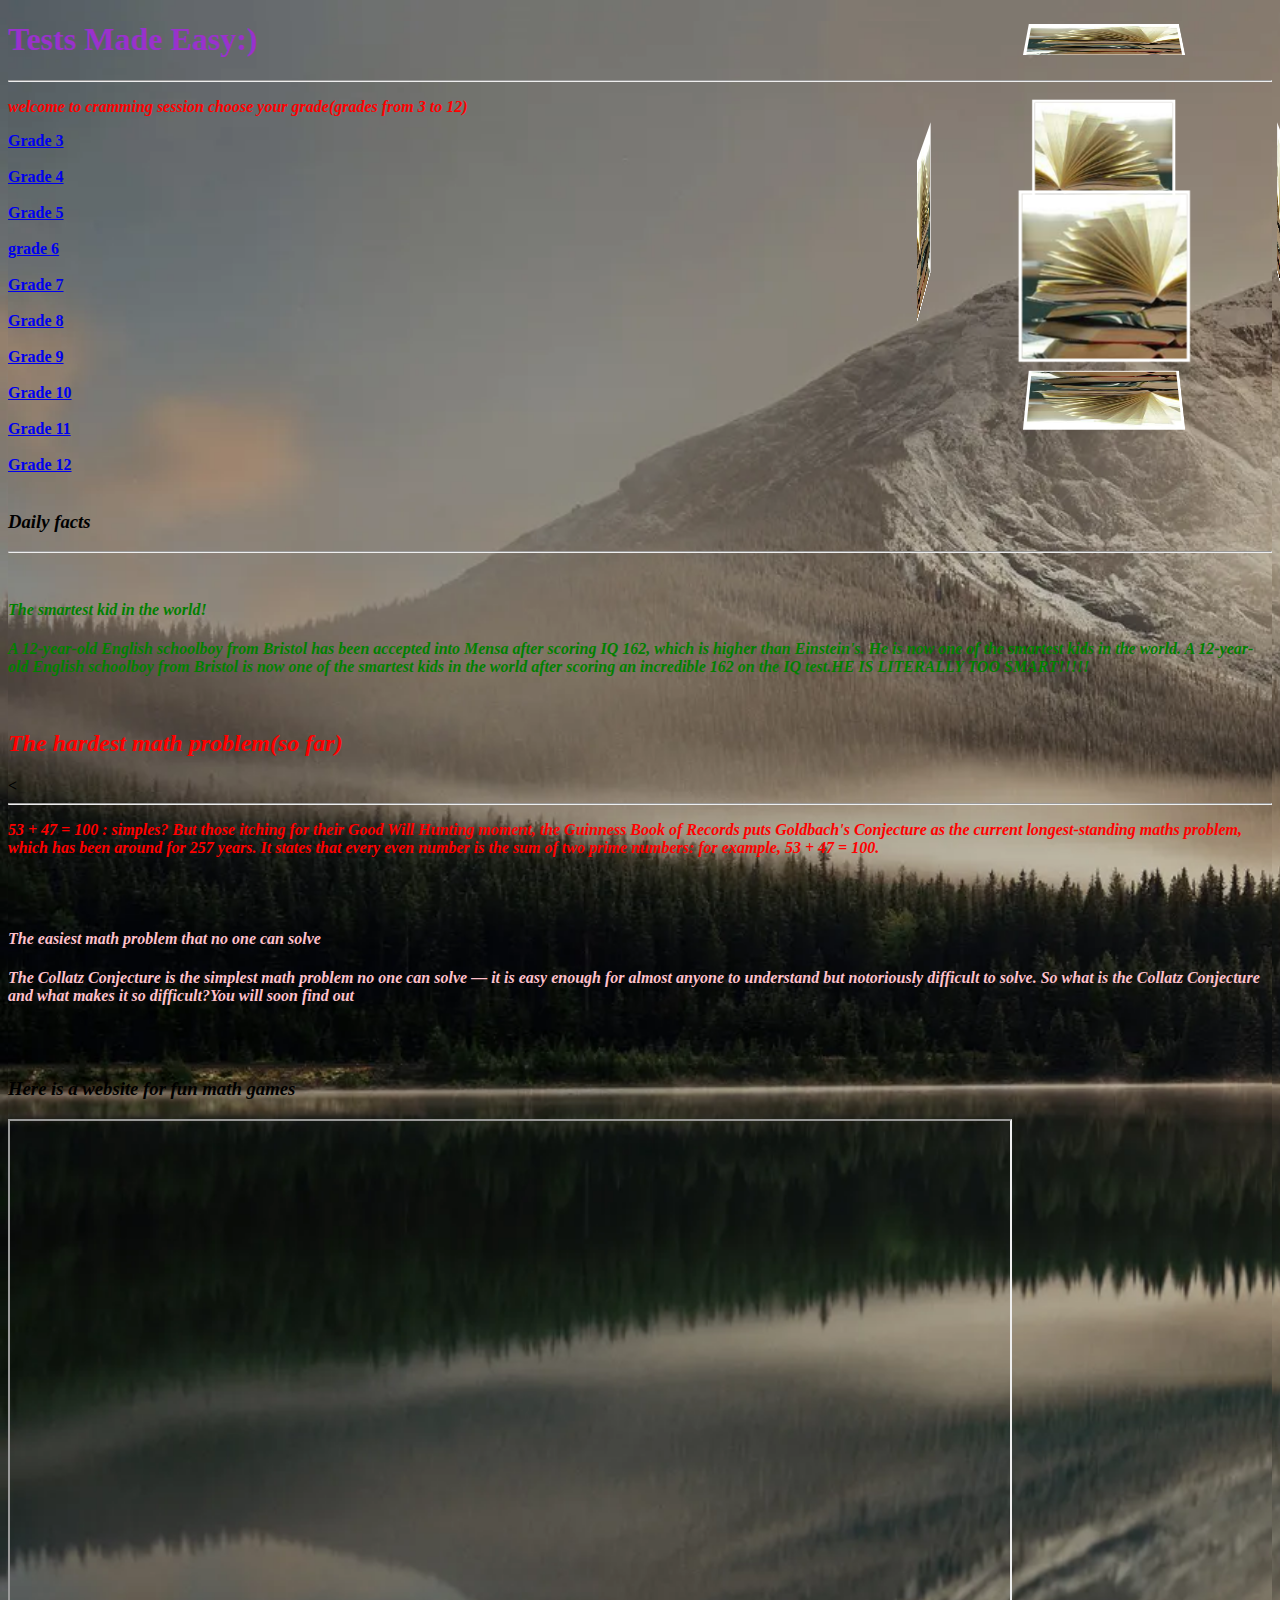
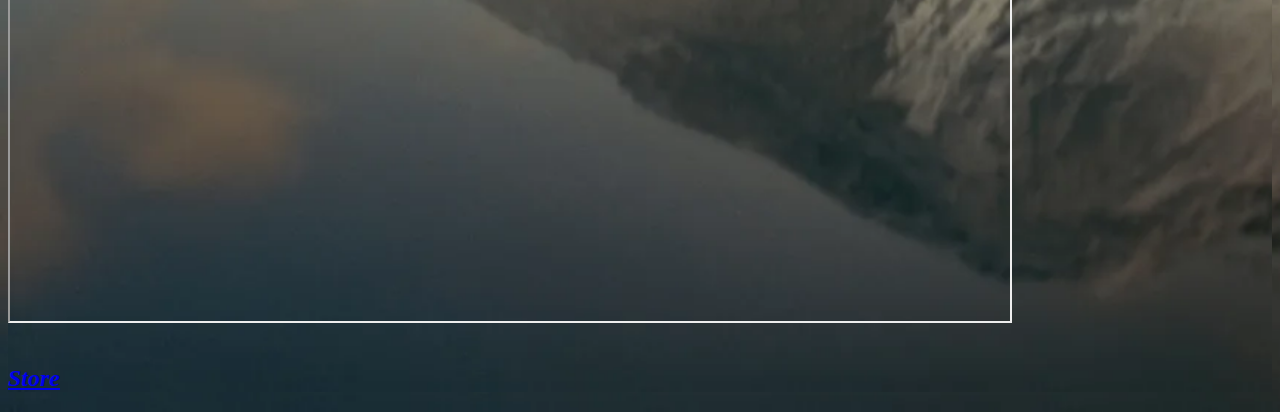
<file: index.HTML>
<!DOCTYPE html>
<html>
 <head>
   <meta charset= "UTF-8">
   <meta name="description" content="For kids who are in a rush to study for an exam">
   <title>Tests Made Easy</title>
   <link rel="stylesheet" href="mystyle.css"/>
  </head>
<body <link rel="stylesheet" href="mystyle.css"/>

<div class="box">
</div>
  <h1 style="color:DarkOrchid;"><b>Tests Made Easy:)<b></h1>
  <hr/>
  <p style="color:red;" ><b><i>welcome to cramming session choose your grade(grades from 3 to 12)</i></b></p>
   <header>
     <div class="wrapper">
    <div class="cube-wrap">
      <div class="box">
        <div class="single-box side-back"></div>
        <div class="single-box side-top"></div>
        <div class="single-box side-bottom"></div>
        <div class="single-box side-left"></div>
        <div class="single-box side-right"></div>
        <div class="single-box side-front"></div>
      </div>
    </div>
  </div>
    <nav>
<a href="page2.html">Grade 3</a>
<br/>
<br/>
<a href="page3.html">Grade 4</a>
<br/>
<br/>
<a href="page4.html">Grade 5</a>
<br/>
<br/>
<a href="page5.html">grade 6</a>
<br/>
<br/>
<a href="page6.html">Grade 7</a>
<br/>
<br/>
<a href="page7.html">Grade 8</a>
<br/>
<br/>
<a href="page8.html">Grade 9</a>
<br/>
<br/>
<a href="page9.html">Grade 10</a>
<br/>
<br/>
<a href="page10.html">Grade 11</a>
<br/>
<br/>
<a href="page11.html">Grade 12</a>
<br/>



    </nav>
   </header>

   <br/>

   <main>
     <article>
       <section>

        <h3>
          <b><i>Daily facts<i></b>
        </h3>
        <hr/>
        <br/>
        <h4 style="color:green">
          The smartest kid in the world!
        </h4>
        <p style="color:green"><i>A 12-year-old English schoolboy from Bristol has been accepted into Mensa after scoring IQ 162, which is higher than Einstein's. He is now one of the smartest kids in the world. A 12-year-old English schoolboy from Bristol is now one of the smartest kids in the world after scoring an incredible 162 on the IQ test.</i><b>HE IS LITERALLY TOO SMART!!!!!</b></p>



       </section>
       <br/>
       <section>
         <h2 style ="color:red"> The hardest math problem<h>(so far)</h5>< </h2>
         <hr/>

         <p><i style="color:red">53 + 47 = 100 : simples? But those itching for their Good Will Hunting moment, the Guinness Book of Records puts Goldbach's Conjecture as the current longest-standing maths problem, which has been around for 257 years. It states that every even number is the sum of two prime numbers: for example, 53 + 47 = 100. </i></p>
         <br/>
         <br/>
         <h4 style="color:pink">The easiest math problem that no one can solve<h4/>
        <p style="color:pink">The Collatz Conjecture is the simplest math problem no one can solve — it is easy enough for almost anyone to understand but notoriously difficult to solve. So what is the Collatz Conjecture and what makes it so difficult?You will soon find out</p>
        <br/>
        <br/>

          <h3>Here is a website for fun math games</h3>
           <iframe src="https://www.mathplayground.com/" width="1000" height="800"></iframe>
           <br/>
           <br/>
           <a href="store.html"><h2>Store</h2></a>


   </main>

   <footer>



   </footer>




 </body>

</html>
</file>
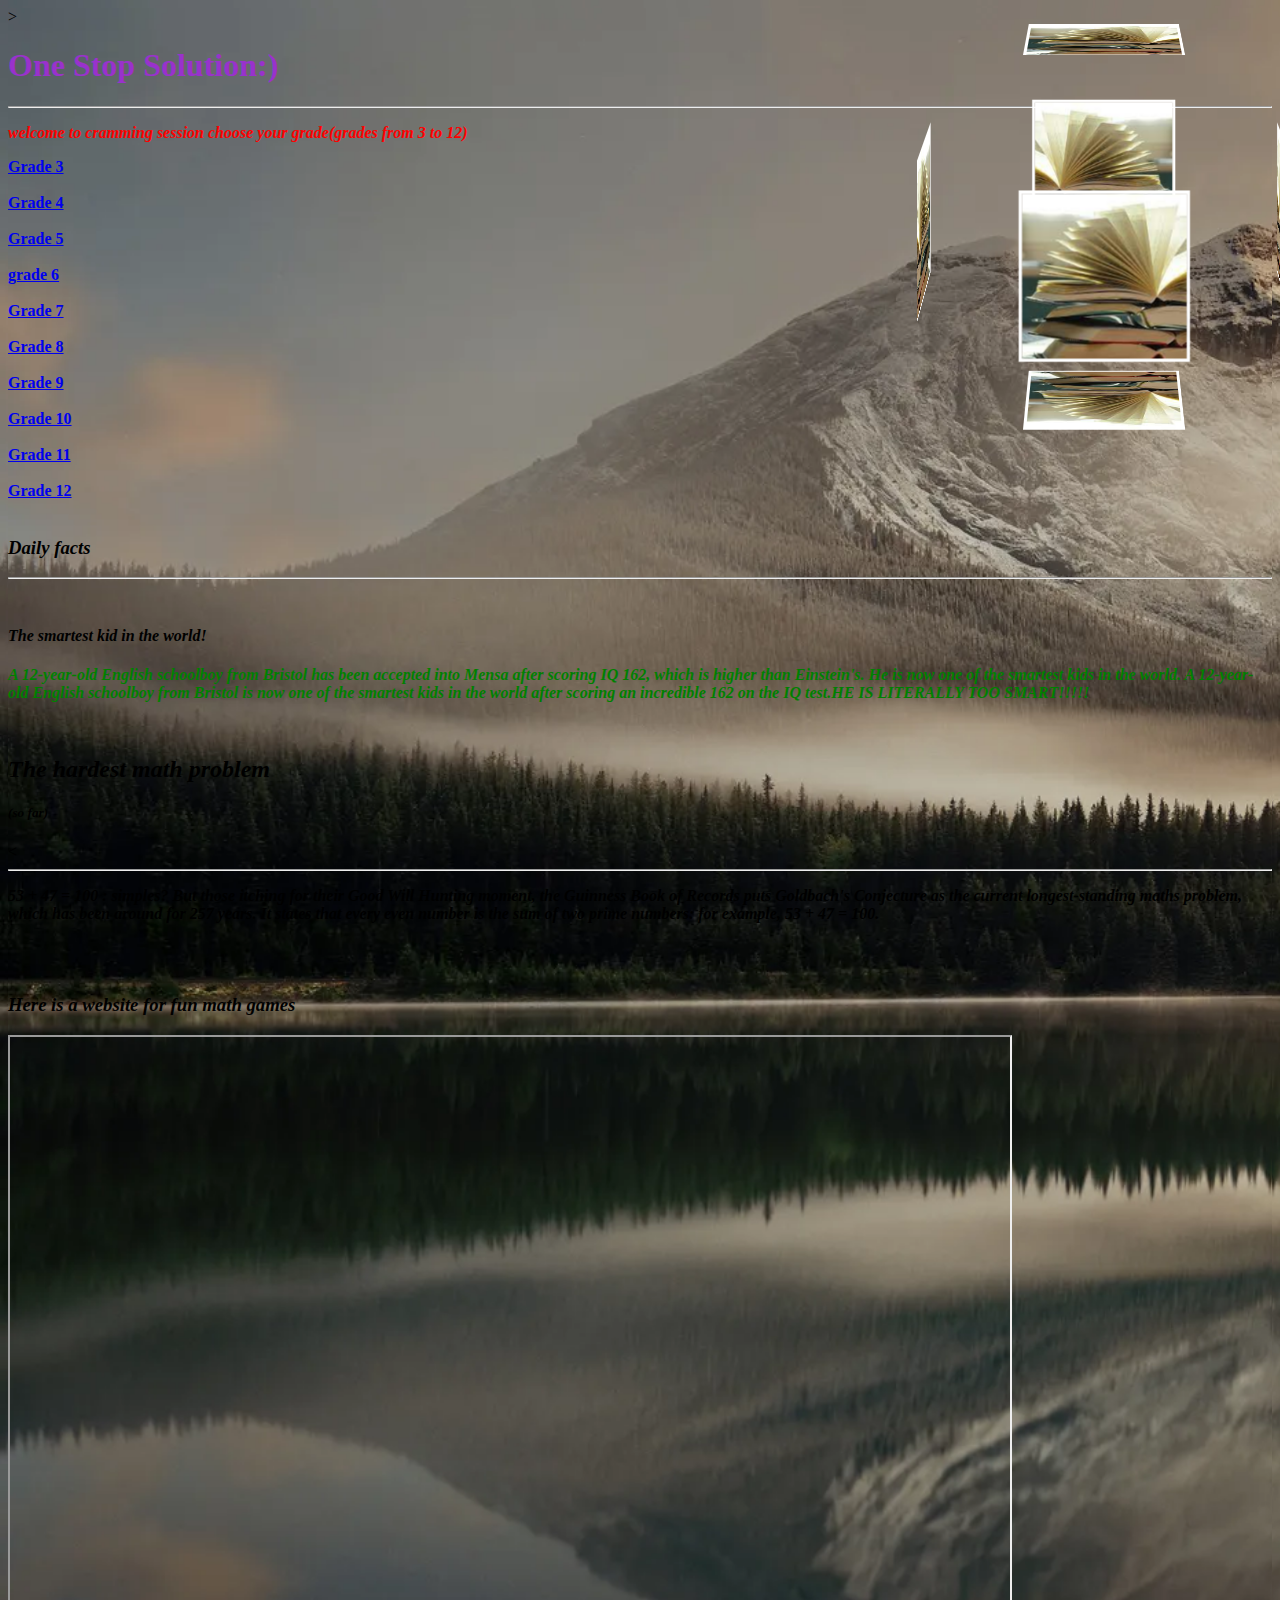
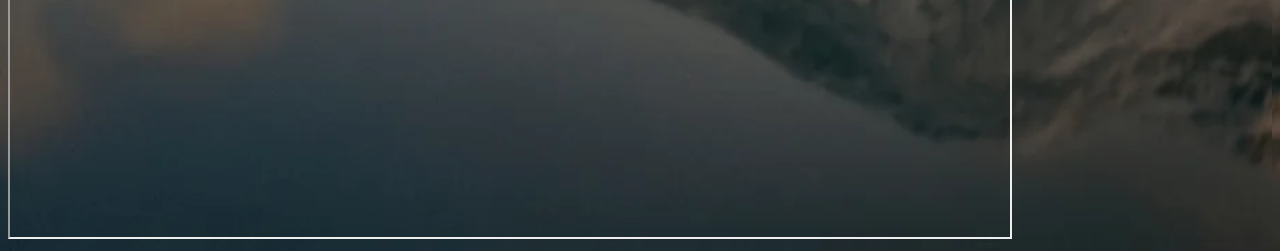
<file: index0.html>
<!DOCTYPE html>
<html>
 <head>
   <meta charset= "UTF-8">
   <meta name="description" content="For kids who are in a rush to study for an exam">
   <title>One Stop Solution</title>
   <link rel="stylesheet" href="mystyle.css"/>
   <link rel"stylesheet" href="style.css"/>
  </head>
<body <link rel="stylesheet" href="mystyle.css"/>
<link rel"stylesheet" href="style.css"/>>
  <h1 style="color:DarkOrchid;"><b>One Stop Solution:)<b></h1>
  <hr/>
  <p style="color:red;" ><b><i>welcome to cramming session choose your grade(grades from 3 to 12)</i></b></p>
   <header>
     <div class="wrapper">
    <div class="cube-wrap">
      <div class="box">
        <div class="single-box side-back"></div>
        <div class="single-box side-top"></div>
        <div class="single-box side-bottom"></div>
        <div class="single-box side-left"></div>
        <div class="single-box side-right"></div>
        <div class="single-box side-front"></div>
      </div>
    </div>
  </div>
    <nav>
<a href="page2.html">Grade 3</a>
<br/>
<br/>
<a href="page3.html">Grade 4</a>
<br/>
<br/>
<a href="page4.html">Grade 5</a>
<br/>
<br/>
<a href="page5.html">grade 6</a>
<br/>
<br/>
<a href="page6.html">Grade 7</a>
<br/>
<br/>
<a href="page7.html">Grade 8</a>
<br/>
<br/>
<a href="page8.html">Grade 9</a>
<br/>
<br/>
<a href="page9.html">Grade 10</a>
<br/>
<br/>
<a href="page10.html">Grade 11</a>
<br/>
<br/>
<a href="page11.html">Grade 12</a>
<br/>
    </nav>
   </header>

   <br/>

   <main>
     <article>
       <section>

        <h3>
          <b><i>Daily facts<i></b>
        </h3>
        <hr/>
        <br/>
        <h4>
          The smartest kid in the world!
        </h4>
        <p style="color:green"><i>A 12-year-old English schoolboy from Bristol has been accepted into Mensa after scoring IQ 162, which is higher than Einstein's. He is now one of the smartest kids in the world. A 12-year-old English schoolboy from Bristol is now one of the smartest kids in the world after scoring an incredible 162 on the IQ test.</i><b>HE IS LITERALLY TOO SMART!!!!!</b></p>



       </section>
       <br/>
       <section>
         <h2> The hardest math problem<h5>(so far)</h5>< </h2>
         <hr/>

         <p><i>53 + 47 = 100 : simples? But those itching for their Good Will Hunting moment, the Guinness Book of Records puts Goldbach's Conjecture as the current longest-standing maths problem, which has been around for 257 years. It states that every even number is the sum of two prime numbers: for example, 53 + 47 = 100. </i></p>
         <br/>
         <br/>
          <h3>Here is a website for fun math games</h3>
           <iframe src="https://www.mathplayground.com/" width="1000" height="800"></iframe>
    <div></div>

   </main>

   <footer>



   </footer>




 </body>
</html>
</file>
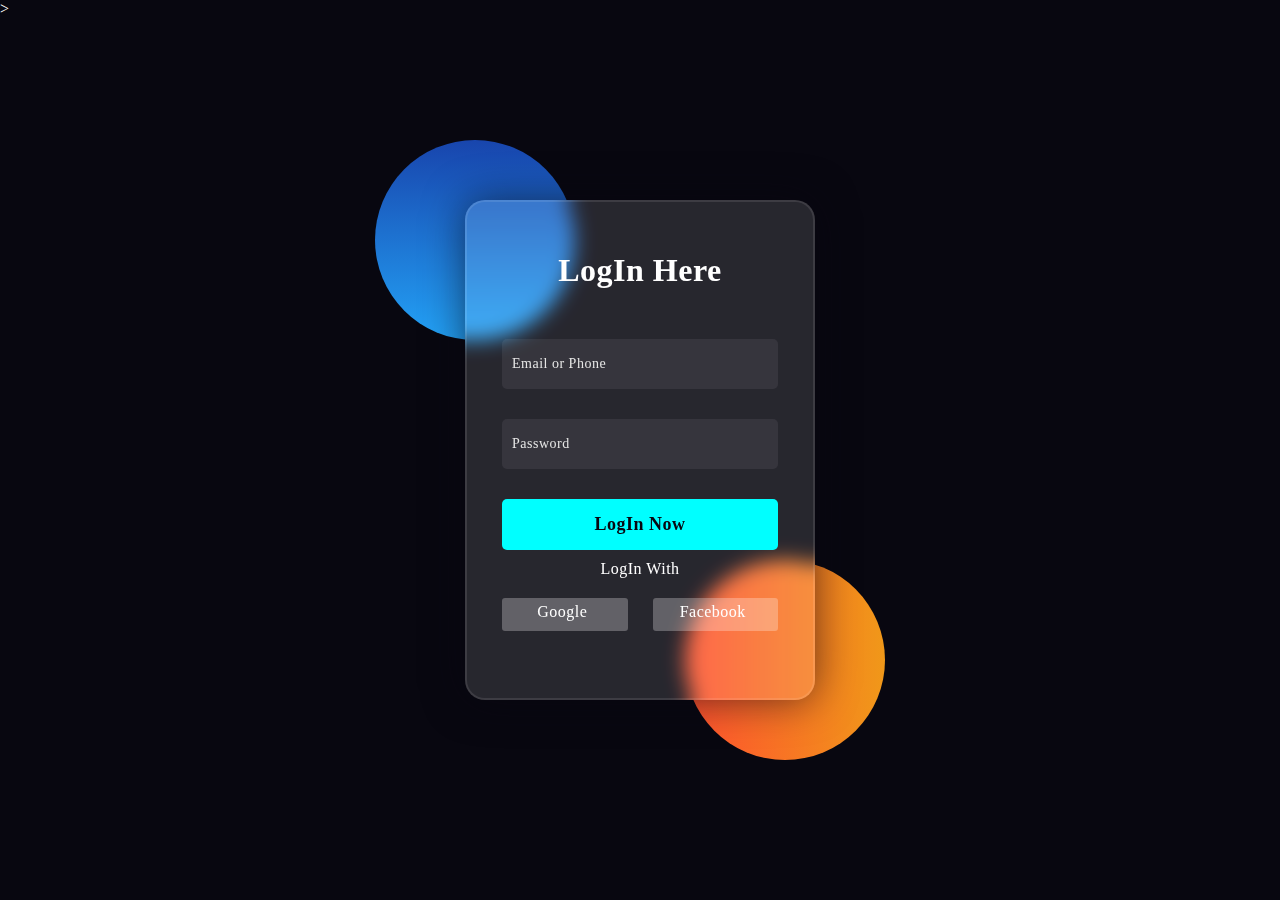
<file: LOGIN.HTML>
<!DOCTYPE html>
<html>
<head>
    <title>Glassmorphism login Form</title>
    <link rel="stylesheet" href="login.css">
</head>
<body<link rel="stylesheet" href="login.css">>
    <div class="wrap">
        <div class="shape"></div>
        <div class="shape"></div>
    </div>
    <form>
        <h2>LogIn Here</h2>
        <div class="form-group">
        <input type="text" placeholder="Email or Phone" id="username">
        <input type="password" placeholder="Password" id="password">

        <button>LogIn Now</button>
    </div>
    <p>LogIn With</p>
        <div class="social">

          <div class="go"><a href ="#"> Google</a></div>
          <div class="fb"><a href="#"> Facebook</a></div>
        </div>
    </form>
</body>
</html>
</file>
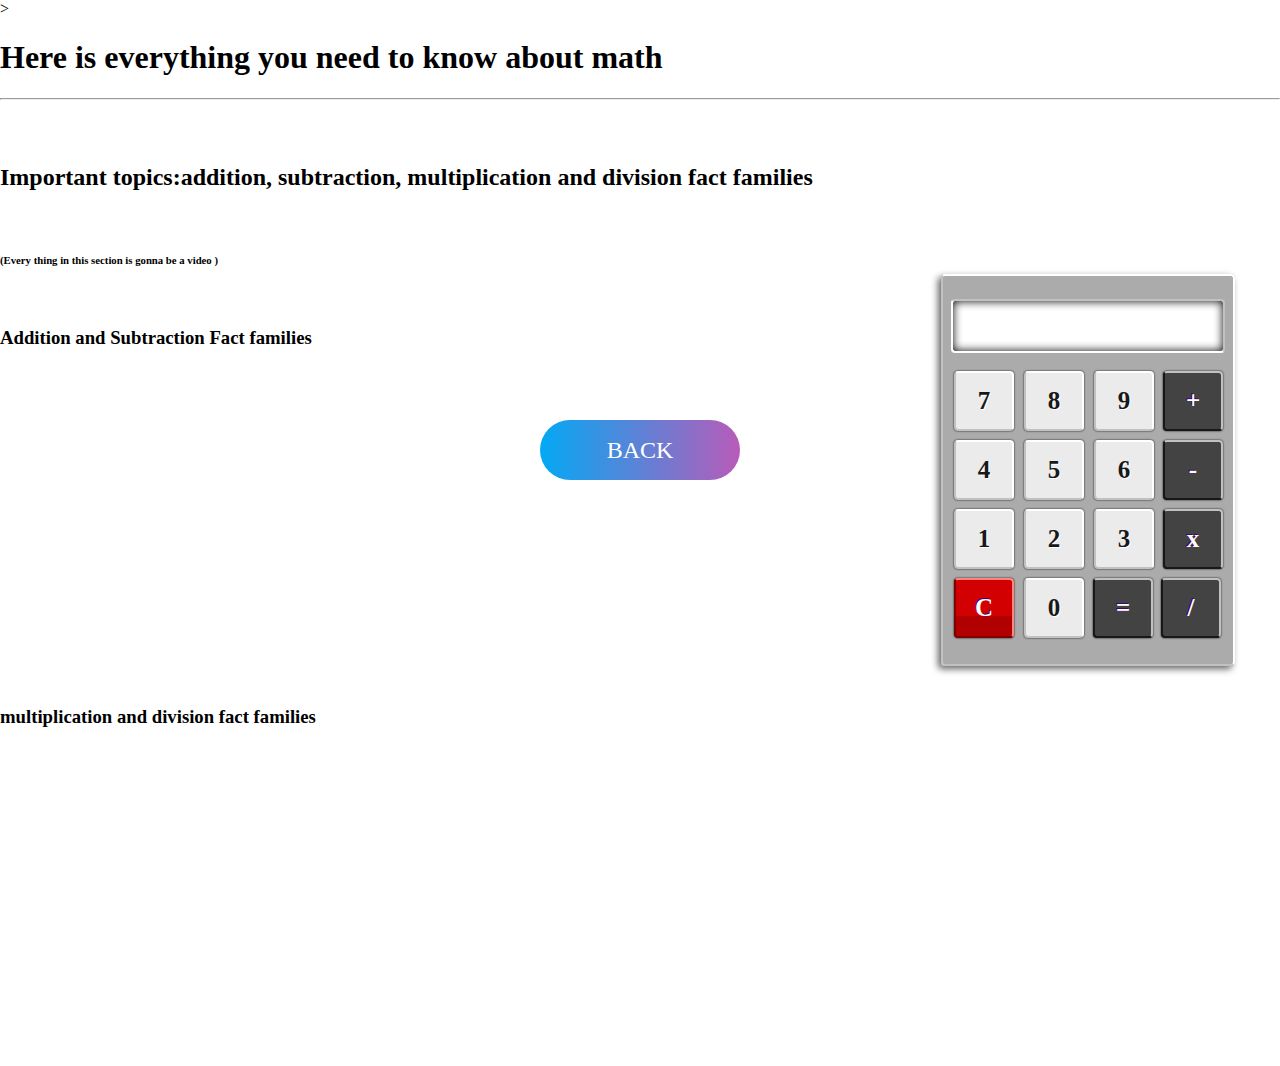
<file: page2-math.html>
<!DOCTYPE html>
<html lang="en" dir="ltr">
  <head>
    <meta charset="utf-8">
    <title></title>
    <link rel="stylesheet" href="math.css"/>
  </head>
  <body <link rel="stylesheet" href="math.css"/>
 >
    <a href="page2.html" id="btn-gra" class="btn-gra">back</a>
    <br/>
    <h1>Here is everything you need to know about math</h1>
    <hr/>
    <br/>
    <br/>
    <h2>Important topics:addition, subtraction, multiplication and division fact families
</h2>
<br/>
    <h6>(Every thing in this section is gonna be a video )</h6>
    <br/>

    <h3>Addition and Subtraction Fact families</h3>
    <iframe width="560" height="315" src="https://www.youtube.com/embed/3T194qi5GpM" title="Addition and subtraction fact families" frameborder="0" allow="accelerometer; autoplay; clipboard-write; encrypted-media; gyroscope; picture-in-picture" allowfullscreen></iframe>


    <h3>multiplication and division fact families</h3>
    <iframe width="560" height="315" src="https://www.youtube.com/embed/j9nBa8Que1w" title="Additiion and subtraction fact families" frameborder="0" allow="accelerometer; autoplay; clipboard-write; encrypted-media; gyroscope; picture-in-picture" allowfullscreen></iframe>
    <div class="wrap">
    <fieldset class="container">
        <form name="calculator">

            <input id="display" type="text" name="display" readonly>

            <input class="button digits" type="button" value="7" onclick="calculator.display.value += '7'">
            <input class="button digits" type="button" value="8" onclick="calculator.display.value += '8'">
            <input class="button digits" type="button" value="9" onclick="calculator.display.value += '9'">
            <input class="button mathButtons" type="button" value="+" onclick="calculator.display.value += ' + '">
            <br>
            <input class="button digits" type="button" value="4" onclick="calculator.display.value += '4'">
            <input class="button digits" type="button" value="5" onclick="calculator.display.value += '5'">
            <input class="button digits" type="button" value="6" onclick="calculator.display.value += '6'">
            <input class="button mathButtons" type="button" value="-" onclick="calculator.display.value += ' - '">
            <br>
            <input class="button digits" type="button" value="1" onclick="calculator.display.value += '1'">
            <input class="button digits" type="button" value="2" onclick="calculator.display.value += '2'">
            <input class="button digits" type="button" value="3" onclick="calculator.display.value += '3'">
            <input class="button mathButtons" type="button" value="x" onclick="calculator.display.value += ' * '">
            <br>
            <input id="clearButton" class="button" type="button" value="C" onclick="calculator.display.value = ''">
            <input class="button digits" type="button" value="0" onclick="calculator.display.value += '0'">
            <input class="button mathButtons" type="button" value="=" onclick="calculator.display.value = eval(calculator.display.value)">
            <input class="button mathButtons" type="button" value="/" onclick="calculator.display.value += ' / '">
        </form>
    </fieldset>
</div>
  </body>
</file>
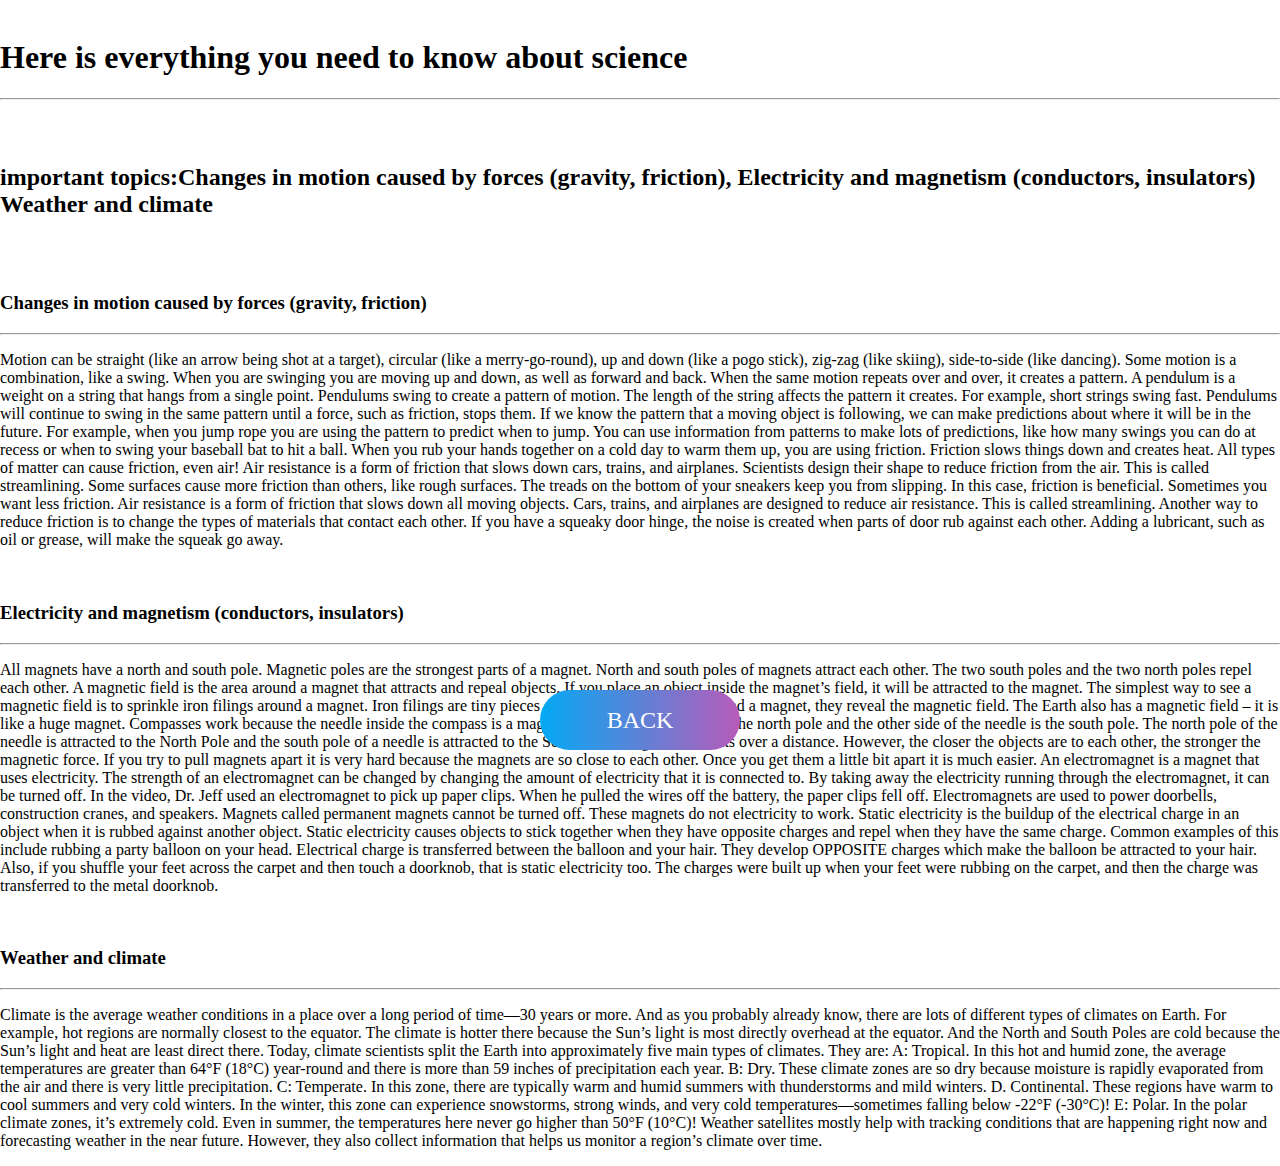
<file: page2-science.html>
<!DOCTYPE html>
<html lang="en" dir="ltr">
  <head>
    <meta charset="utf-8">
    <title></title>
    <link rel="stylesheet" href="science.css"
  </head>
  <body<link rel="stylesheet" href="science.css" >
    <a href="page2.html" id="btn-gra" class="btn-gra">Back</a>
    <br/>
    <h1>Here is everything you need to know about science</h1>
    <hr/>
    <br/>
    <br/>

    <h2>important topics:Changes in motion caused by forces (gravity, friction),
    Electricity and magnetism (conductors, insulators)
  Weather and climate</h2>
  <br/>
  <br/>
    <h3>Changes in motion caused by forces (gravity, friction)
</h3>
<hr/>
<p>Motion can be straight (like an arrow being shot at a target), circular (like a merry-go-round), up and down (like a pogo stick), zig-zag (like skiing), side-to-side (like dancing).
Some motion is a combination, like a swing. When you are swinging you are moving up and down, as well as forward and back. When the same motion repeats over and over, it creates a pattern.
A pendulum is a weight on a string that hangs from a single point. Pendulums swing to create a pattern of motion. The length of the string affects the pattern it creates. For example, short strings swing fast. Pendulums will continue to swing in the same pattern until a force, such as friction, stops them.
If we know the pattern that a moving object is following, we can make predictions about where it will be in the future. For example, when you jump rope you are using the pattern to predict when to jump.
You can use information from patterns to make lots of predictions, like how many swings you can do at recess or when to swing your baseball bat to hit a ball.
When you rub your hands together on a cold day to warm them up, you are using friction.
Friction slows things down and creates heat. All types of matter can cause friction, even air! Air resistance is a form of friction that slows down cars, trains, and airplanes. Scientists design their shape to reduce friction from the air. This is called streamlining.
Some surfaces cause more friction than others, like rough surfaces. The treads on the bottom of your sneakers keep you from slipping. In this case, friction is beneficial.
Sometimes you want less friction. Air resistance is a form of friction that slows down all moving objects. Cars, trains, and airplanes are designed to reduce air resistance. This is called streamlining.
Another way to reduce friction is to change the types of materials that contact each other. If you have a squeaky door hinge, the noise is created when parts of door rub against each other. Adding a lubricant, such as oil or grease, will make the squeak go away.
</p>
<br/>
<h3> Electricity and magnetism (conductors, insulators)</h3>
<hr/>
<p>All magnets have a north and south pole. Magnetic poles are the strongest parts of a magnet.

North and south poles of magnets attract each other. The two south poles and the two north poles repel each other.
A magnetic field is the area around a magnet that attracts and repeal objects. If you place an object inside the magnet’s field, it will be attracted to the magnet. The simplest way to see a magnetic field is to sprinkle iron filings around a magnet.
Iron filings are tiny pieces of iron. When sprinkled around a magnet, they reveal the magnetic field.
The Earth also has a magnetic field – it is like a huge magnet. Compasses work because the needle inside the compass is a magnet. One side of the needle is the north pole and the other side of the needle is the south pole. The north pole of the needle is attracted to the North Pole and the south pole of a needle is attracted to the South Pole.
Magnetism works over a distance. However, the closer the objects are to each other, the stronger the magnetic force. If you try to pull magnets apart it is very hard because the magnets are so close to each other. Once you get them a little bit apart it is much easier.
An electromagnet is a magnet that uses electricity. The strength of an electromagnet can be changed by changing the amount of electricity that it is connected to.
By taking away the electricity running through the electromagnet, it can be turned off. In the video, Dr. Jeff used an electromagnet to pick up paper clips. When he pulled the wires off the battery, the paper clips fell off.
Electromagnets are used to power doorbells, construction cranes, and speakers.
Magnets called permanent magnets cannot be turned off. These magnets do not electricity to work.
Static electricity is the buildup of the electrical charge in an object when it is rubbed against another object.
Static electricity causes objects to stick together when they have opposite charges and repel when they have the same charge.
Common examples of this include rubbing a party balloon on your head. Electrical charge is transferred between the balloon and your hair. They develop OPPOSITE charges which make the balloon be attracted to your hair.
Also, if you shuffle your feet across the carpet and then touch a doorknob, that is static electricity too. The charges were built up when your feet were rubbing on the carpet, and then the charge was transferred to the metal doorknob.
</p>
<br/>

<h3>Weather and climate</h3>
<hr/>
<p>Climate is the average weather conditions in a place over a long period of time—30 years or more. And as you probably already know, there are lots of different types of climates on Earth.
For example, hot regions are normally closest to the equator. The climate is hotter there because the Sun’s light is most directly overhead at the equator. And the North and South Poles are cold because the Sun’s light and heat are least direct there.
Today, climate scientists split the Earth into approximately five main types of climates. They are:
A: Tropical. In this hot and humid zone, the average temperatures are greater than 64°F (18°C) year-round and there is more than 59 inches of precipitation each year.
B: Dry. These climate zones are so dry because moisture is rapidly evaporated from the air and there is very little precipitation.
C: Temperate. In this zone, there are typically warm and humid summers with thunderstorms and mild winters.
D. Continental. These regions have warm to cool summers and very cold winters. In the winter, this zone can experience snowstorms, strong winds, and very cold temperatures—sometimes falling below -22°F (-30°C)!
E: Polar. In the polar climate zones, it’s extremely cold. Even in summer, the temperatures here never go higher than 50°F (10°C)!
Weather satellites mostly help with tracking conditions that are happening right now and forecasting weather in the near future. However, they also collect information that helps us monitor a region’s climate over time.

</p>


  </body>
</html>
</file>
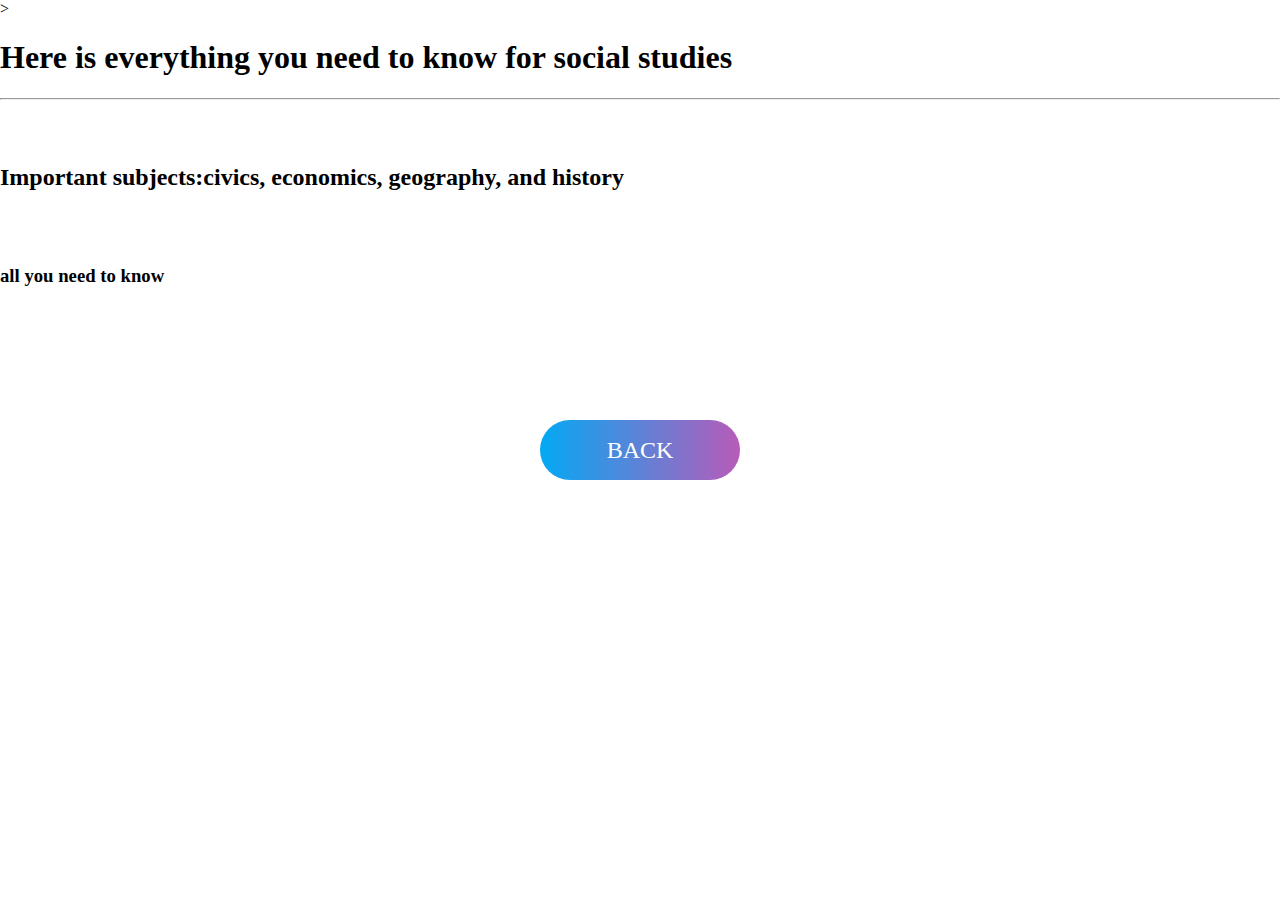
<file: page2-socialstudies.html>
<!DOCTYPE html>
<html lang="en" dir="ltr">
  <head>
    <meta charset="utf-8">
    <title></title>
    <link rel="stylesheet" href="social.css"/>
  </head>
  <body<link rel="stylesheet" href="social.css"/>>
  <a href="page2.html" id="btn-gra" class="btn-gra">back</a>
    <br/>
    <h1>Here is everything you need to know for social studies</h1>
    <hr/>
    <br/>
    <br/>
    <h2>Important subjects:civics, economics, geography, and history</h2>
    <br/>
    <br/>

    <h3>all you need to know</h3>
    <iframe width="560" height="315" src="https://www.youtube.com/embed/BlrI_nb96X8" title="social studies" frameborder="0" allow="accelerometer; autoplay; clipboard-write; encrypted-media; gyroscope; picture-in-picture" allowfullscreen></iframe>


  </body>
</html>
</file>
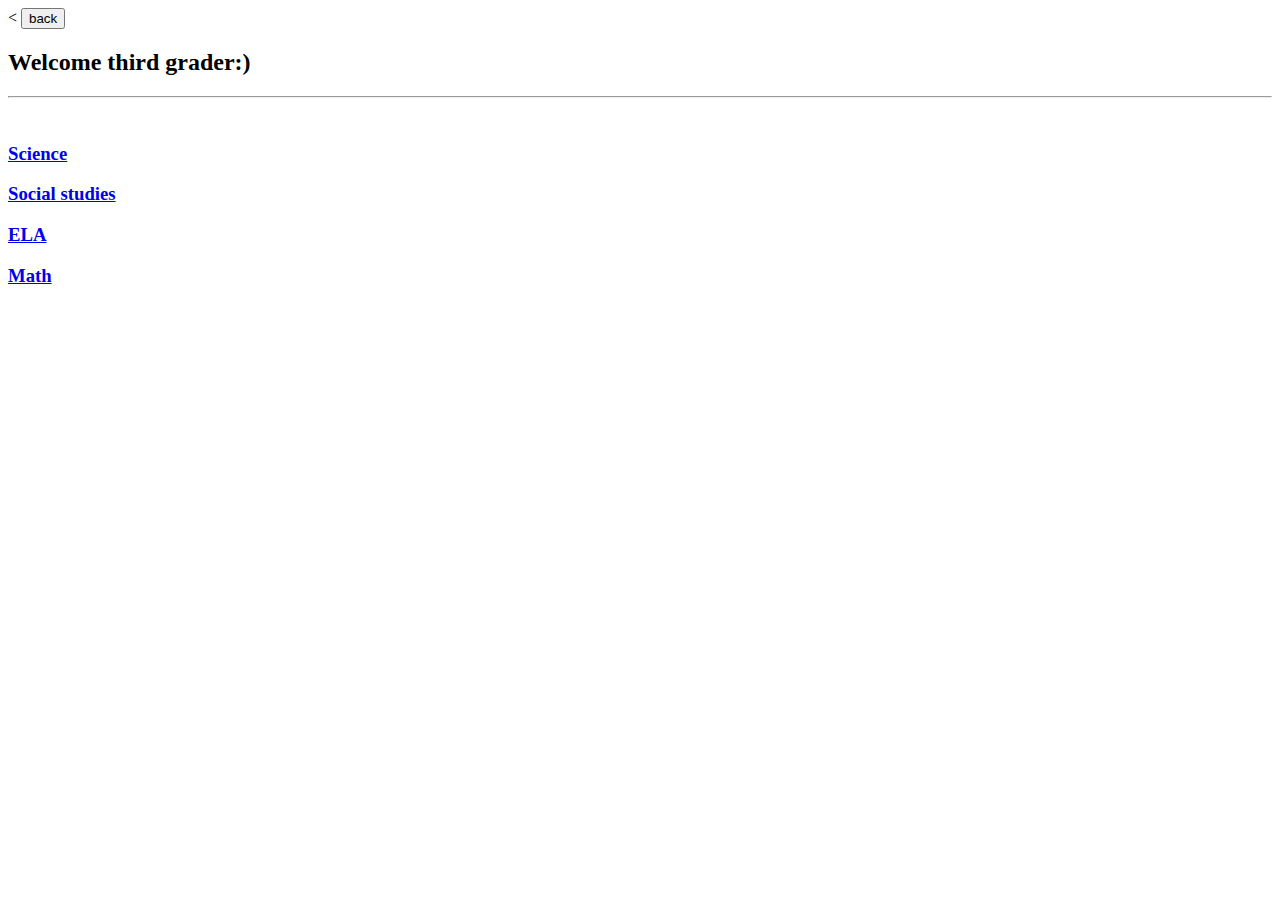
<file: page2.html>
<<!DOCTYPE html>
<html lang="en" dir="ltr">
  <head>
    <meta charset="utf-8">
    <title></title>
  </head>
  <body>
  <a href="https://coder152010.github.io/my-first-webpage/index.HTML/"><button>back</button></a>
    <h2>Welcome third grader:)</h2>
    <hr/>
    <br/>
  <a href="page2-science.html"><h3> Science </h3></a>
  <a href="page2-socialstudies.html"><h3> Social studies </h3></a>
  <a href="page2-ela.html"><h3> ELA </h3></a>
  <a href="page2-math.html"><h3> Math </h3></a>



  </body>
</html>
</file>
<file: mystyle.css>
html, body{
   background-image:url("meme.jpg");
   background-size: cover;
}
.wrapper{
position: absolute;
top: 24%;
left:86%;
transform: translate(-50%,-50%);
}
.cube-wrap {
width: 150px;
height: 150px;
perspective: 2000px;
perspective-origin: 50% -500px;
}
.single-box {
background-image: url(books.jpeg);
background-size: cover;
display: block;
position: absolute;
width: 150px;
height: 150px;
background-color: #60c2ef;
transform: rotateY(45deg) translateZ(-200px) rotateX(15deg);
transform-origin: 50% 50% 0;
border: 3px solid #fff;
}
.box {
transform-style: preserve-3d;
animation: rotate 10s infinite linear;
}
.side-front {
transform: translateZ(180px);
}
.side-back {
transform: rotateY(180deg) translateZ(180px);
}
.side-top {
background-image: url(books.jpeg);
transform: rotateX(90deg) translateZ(180px);
}
.side-bottom {
transform: rotateX(-90deg) translateZ(180px);
background-image: url(books.jpeg);
}
.side-left {
transform: rotateY(-90deg) translateZ(180px);
}
.side-right {
transform: rotateY(90deg) translateZ(180px);
}

@keyframes rotate {
0% { transform: rotateY(0); }

100% { transform: rotateY(360deg); }
}
</file>
<file: style.css>
html, body {
    height: 100%;
}
body {
    position: relative;
    background-color: #0f222b;
}
*, *::before, *::after {
    box-sizing: border-box;
}

.box, .box::before, .box::after {
    position: absolute;
    top: 0;
    bottom: 0;
    left: 0;
    right: 0;
}
.box {
    width: 200px;
    height: 200px;
    margin: auto;
    border:5px solid #fff;



}
.box::before, .box::after {
    content: '';
    z-index: -1;
    margin: -7%;
    box-shadow: inset 0 0 0 5px;
    animation: clipMe 8s linear infinite;
}
.box::before {
    animation-delay: -4s;
}
.box:hover::after, .box:hover::before {
    background-color: rgba(255, 0, 0, .3);
}
@keyframes clipMe {
    0%, 100% {
        clip: rect(0px, 220px, 2px, 0px);
        color: yellow;
   }
    25% {
        clip: rect(0px, 2px, 220px, 0px);
        color: orange;
   }
    50% {
        clip: rect(218px, 220px, 220px, 0px);
        color: violet;
   }
    75% {
        clip: rect(0px, 220px, 220px, 218px);
        color: yellowgreen;
   }
}
</file>
<file: login.css>
*,
*:before,
*:after{
    padding: 0;
    margin: 0;
    box-sizing: border-box;
        font-family: verdana;
        color: #ffffff;
        letter-spacing: 0.5px;
        outline: none;
        border: none;
        text-decoration: none;
    }

body{
    background-color: #080710;
}
.wrap{
    width: 430px;
    height: 520px;
    position: absolute;
    transform: translate(-50%,-50%);
    left: 50%;
    top: 50%;
}
.wrap .shape{
    height: 200px;
    width: 200px;
    position: absolute;
    border-radius: 50%;
}
.shape:first-child{
    background: linear-gradient(
        #1845ad,
        #23a2f6
    );
    left: -50px;
    top: -50px;
}
.shape:last-child{
    background: linear-gradient(
        to right,
        #ff512f,
        #f09819
    );
    right: -30px;
    bottom: -50px;
}
form{
    height: 500px;
    width: 350px;
    background-color: rgba(255,255,255,0.13);
    position: absolute;
    transform: translate(-50%,-50%);
    top: 50%;
    left: 50%;
    border-radius: 20px;
    backdrop-filter: blur(10px);
    border: 2px solid rgba(255,255,255,0.1);
    box-shadow: 0 0 40px rgba(8,7,16,0.6);
    padding: 50px 35px;
}
h2{
    text-align: center;
    font-size: 2em;
}
p{
    margin: 10px;
    text-align: center;
}


.form-group{
    margin-top: 50px;
}
input{
    display: block;
    height: 50px;
    width: 100%;
    background-color: rgba(255,255,255,0.07);
    border-radius: 5px;
    padding: 0 10px;
    margin-top: 30px;
    font-size: 14px;
    font-weight: 300;
}
::placeholder{
    color: #e5e5e5;
}
button{
    margin-top: 30px;
    width: 100%;
    background: rgb(131,58,180);
    background: cyan;
    color: #080710;
    padding: 15px 0;
    font-size: 18px;
    font-weight: 600;
    border-radius: 5px;
    cursor: pointer;
}
button:hover{
    background: #e5e5e5;
}
.social{
  margin-top: 20px;
  display: flex;
}
.social div{
  background: red;
  width: 150px;
  border-radius: 3px;
  padding: 5px 10px 10px 5px;
  background-color: rgba(255,255,255,0.27);
  color: #eaf0fb;
  text-align: center;

}
.social div:hover{
  background-color: rgba(255,255,255,0.47);
}
.social .fb{
  margin-left: 25px;
}
</file>
<file: math.css>
body {
  background-color: #262626;
  }
.container {
  top:50%;
  left:85%;
  position:absolute;
  transform:translate(-50%,-50%);
  width: 250px;
  padding: 8px 8px 20px 8px;
  margin: 20px auto;
  background-color: #ABABAB;
  border-radius: 4px;
  border-top: 2px solid #FFF;
  border-right: 2px solid #FFF;
  border-bottom: 2px solid #C1C1C1;
  border-left: 2px solid #C1C1C1;
  box-shadow: -3px 3px 7px rgba(0, 0, 0, .6);
}
#display {
  display: block;
  margin: 15px auto;
  height: 50px;
  width: 250px;
  padding: 0 10px;
  border-radius: 4px;
  border-top: 2px solid #C1C1C1;
  border-right: 2px solid #C1C1C1;
  border-bottom: 2px solid #FFF;
  border-left: 2px solid #FFF;
  background-color: #FFF;
  box-shadow: inset 0px 0px 10px #030303;
  font-size: 28px;
  color: #000;
  text-align: right;
  font-weight:bold;
  font-family: Orbitron;
}
.button {
  display: inline-block;
  margin: 3px;
  width: 60px;
  height: 60px;
  font-size: 25px;
  font-weight: bold;
  border-radius: 4px;
  box-sizing:border-box;
  font-family: Orbitron;
}
.mathButtons {
  margin: 2px 2px 6px 2px;
  color: #FFF;
  text-shadow: -1px -1px 0px #44006F;
  background-color: #434343;
  border-top: 2px solid #C1C1C1;
  border-right: 2px solid #C1C1C1;
  border-bottom: 2px solid #181818;
  border-left: 2px solid #181818;
  box-shadow: 0px 0px 2px #030303;
}
.digits {
  color: #181818;
  text-shadow: 1px 1px 0px #FFF;
  background-color: #EBEBEB;
  border-top: 2px solid #FFF;
  border-right: 2px solid #FFF;
  border-bottom: 2px solid #C1C1C1;
  border-left: 2px solid #C1C1C1;
  border-radius: 4px;
  box-shadow: 0px 0px 2px #030303;
}
.digits:hover,
.mathButtons:hover,
#clearButton:hover {
  background-color: #FFBA75;
  box-shadow: 0px 0px 2px #FFBA75, inset 0px -20px 1px #FF8000;
  border-top: 2px solid #FFF;
  border-right: 2px solid #FFF;
  border-bottom: 2px solid #AE5700;
  border-left: 2px solid #AE5700;
}

#clearButton {
  color: #FFF;
  text-shadow: -1px -1px 0px #44006F;
  background-color: #D20000;
  border-top: 2px solid #FF8484;
  border-right: 2px solid #FF8484;
  border-bottom: 2px solid #800000;
  border-left: 2px solid #800000;
  box-shadow: 0px 0px 2px #030303, inset 0px -20px 1px #B00000;
}
body{
  background-color: #FFFFFF;
  margin: 0;
  padding: 0;
}
#btn-gra{
  position: absolute;
  top: 50%;
  left: 50%;
  height: 60px;
  width: 200px;
  transform: translate(-50%,-50%);
  font-family: arial black;
  text-align: center;
  text-decoration: none;
  line-height: 60px;
  color: #fff;
  text-transform: uppercase;
  font-size: 24px;
  box-sizing: border-box;
  background: linear-gradient(90deg, #03a9f4, #f441a5, #ffeb3b, #03a9f4);
  background-size: 400%;
  border-radius: 30px;
  z-index: 1;
}

#btn-gra:hover{
  color: #fff;
  text-decoration: none;
  animation: animate 8s linear infinite;
}

@keyframes animate
{
  0%
  {
    background-position: 0%;
  }
  100%
  {
    background-position: 400%;
  }
}

#btn-gra:before{
  content: '';
  position: absolute;
  top: -5px;
  left: -5px;
  bottom: -5px;
  right: -5px;
  z-index: -1;
  background: linear-gradient(90deg, #03a9f4, #f441a5, #ffeb3b, #03a9f4);
  background-size: 400%;
  border-radius: 40px;
  filter: blur(20px);
  opacity: 0;
  transition: 0.5s;
}

#btn-gra:hover:before{
  filter: blur(20px);
  opacity: 1;
  animation: animate 8s linear infinite;
}
</file>
<file: science.css>
body{
  background-color: #FFFFFF;
  margin: 0;
  padding: 0;
}
#btn-gra{
  position: absolute;
  top: 80%;
  left: 50%;
  height: 60px;
  width: 200px;
  transform: translate(-50%,-50%);
  font-family: arial black;
  text-align: center;
  text-decoration: none;
  line-height: 60px;
  color: #fff;
  text-transform: uppercase;
  font-size: 24px;
  box-sizing: border-box;
  background: linear-gradient(90deg, #03a9f4, #f441a5, #ffeb3b, #03a9f4);
  background-size: 400%;
  border-radius: 30px;
  z-index: 1;
}

#btn-gra:hover{
  color: #fff;
  text-decoration: none;
  animation: animate 8s linear infinite;
}

@keyframes animate
{
  0%
  {
    background-position: 0%;
  }
  100%
  {
    background-position: 400%;
  }
}

#btn-gra:before{
  content: '';
  position: absolute;
  top: -5px;
  left: -5px;
  bottom: -5px;
  right: -5px;
  z-index: -1;
  background: linear-gradient(90deg, #03a9f4, #f441a5, #ffeb3b, #03a9f4);
  background-size: 400%;
  border-radius: 40px;
  filter: blur(20px);
  opacity: 0;
  transition: 0.5s;
}

#btn-gra:hover:before{
  filter: blur(20px);
  opacity: 1;
  animation: animate 8s linear infinite;
}
</file>
<file: social.css>
body{
  background-color: #FFFFFF;
  margin: 0;
  padding: 0;
}
#btn-gra{
  position: absolute;
  top: 50%;
  left: 50%;
  height: 60px;
  width: 200px;
  transform: translate(-50%,-50%);
  font-family: arial black;
  text-align: center;
  text-decoration: none;
  line-height: 60px;
  color: #fff;
  text-transform: uppercase;
  font-size: 24px;
  box-sizing: border-box;
  background: linear-gradient(90deg, #03a9f4, #f441a5, #ffeb3b, #03a9f4);
  background-size: 400%;
  border-radius: 30px;
  z-index: 1;
}

#btn-gra:hover{
  color: #fff;
  text-decoration: none;
  animation: animate 8s linear infinite;
}

@keyframes animate
{
  0%
  {
    background-position: 0%;
  }
  100%
  {
    background-position: 400%;
  }
}

#btn-gra:before{
  content: '';
  position: absolute;
  top: -5px;
  left: -5px;
  bottom: -5px;
  right: -5px;
  z-index: -1;
  background: linear-gradient(90deg, #03a9f4, #f441a5, #ffeb3b, #03a9f4);
  background-size: 400%;
  border-radius: 40px;
  filter: blur(20px);
  opacity: 0;
  transition: 0.5s;
}

#btn-gra:hover:before{
  filter: blur(20px);
  opacity: 1;
  animation: animate 8s linear infinite;
}
</file>
